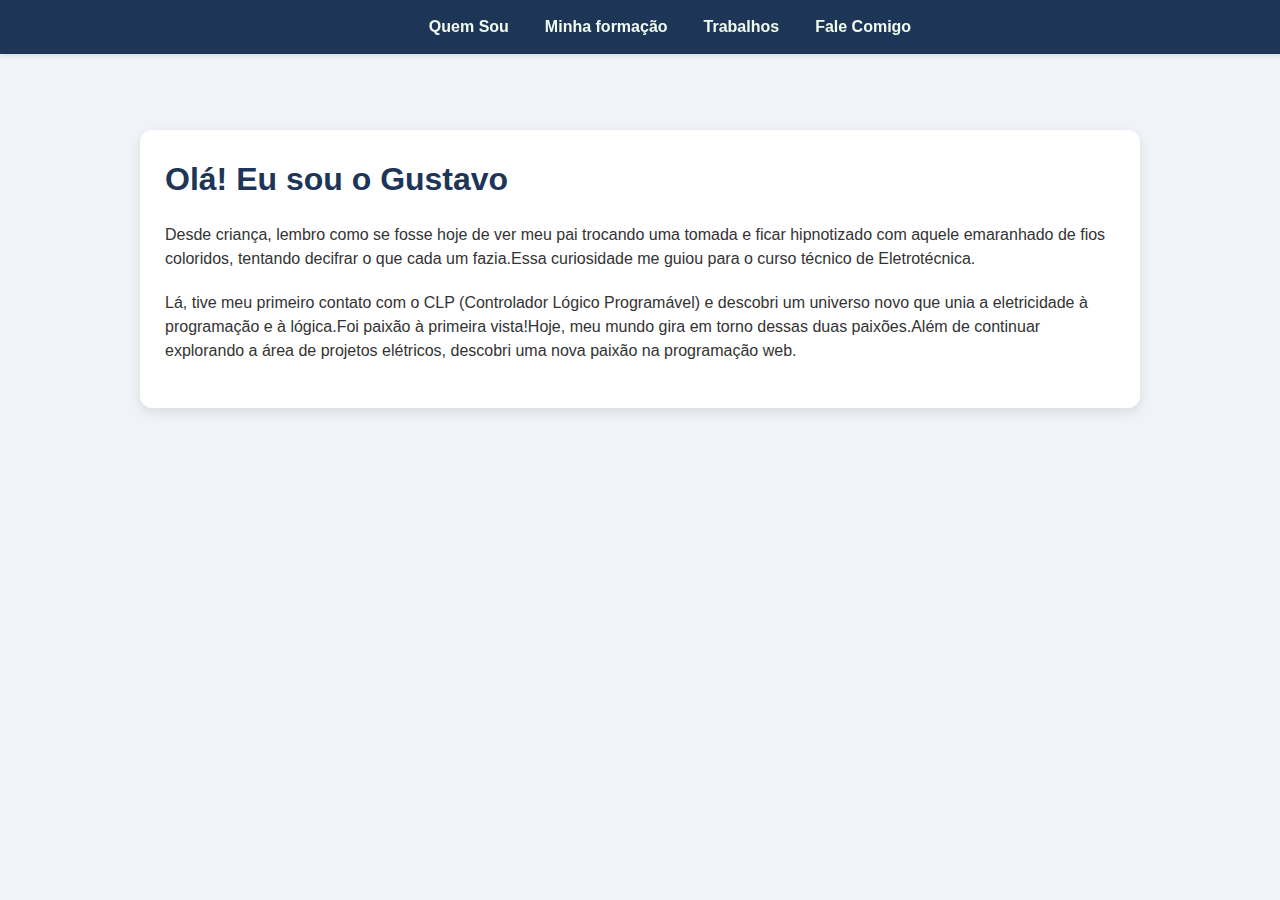
<file: index.html>
<!DOCTYPE html>
<html lang="pt-br">
<head>
    <meta charset="UTF-8">
    <title>Luiz Gustavo Capatto - Página Pessoal</title>
    <link rel="stylesheet" href="style.css">
</head>
<body>
    <nav>
        <ul>
            <li><a href="index.html">Quem Sou</a></li>
            <li><a href="formacao.html">Minha formação</a></li>
            <li><a href="portfolio.html">Trabalhos</a></li>
            <li><a href="contato.html">Fale Comigo</a></li>
        </ul>
    </nav>

    <div class="container">
        <h1>Olá! Eu sou o Gustavo</h1>
        <p style="margin-bottom: 20px;">Desde criança, lembro como se fosse hoje de ver meu pai trocando uma tomada e ficar hipnotizado com aquele emaranhado de fios coloridos, tentando decifrar o que cada um fazia.Essa curiosidade me guiou para o curso técnico de Eletrotécnica.</p>
        <p style="margin-bottom: 20px;">Lá, tive meu primeiro contato com o CLP (Controlador Lógico Programável) e descobri um universo novo que unia a eletricidade à programação e à lógica.Foi paixão à primeira vista!Hoje, meu mundo gira em torno dessas duas paixões.Além de continuar explorando a área de projetos elétricos, descobri uma nova paixão na programação web.</p>
    </div>

</body>
</html>
</file>
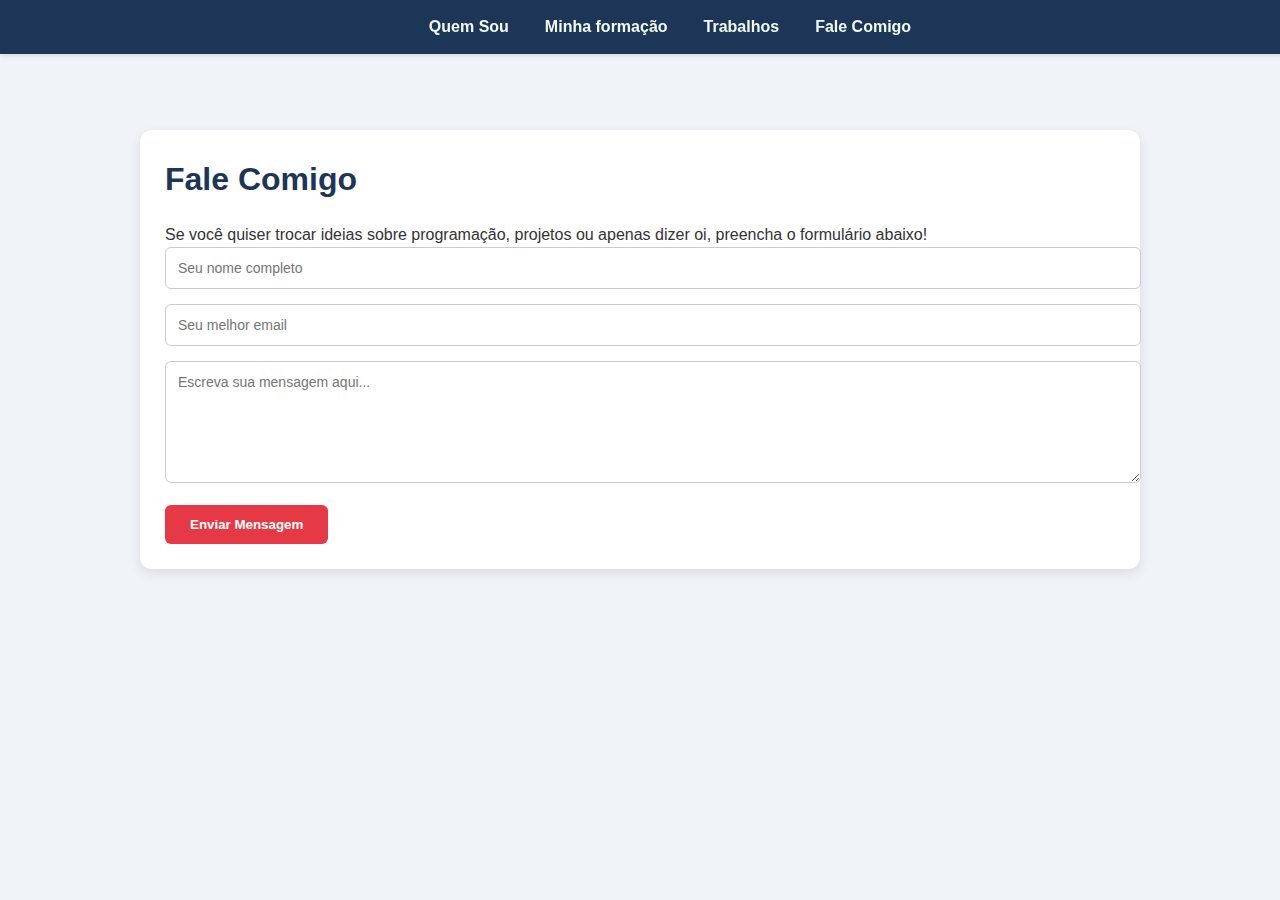
<file: contato.html>
<!DOCTYPE html>
<html lang="pt-br">
<head>
    <meta charset="UTF-8">
    <title>Contato - Luiz Gustavo Capatto</title>
    <link rel="stylesheet" href="style.css">
</head>
<body>
    <nav>
        <ul>
            <li><a href="index.html">Quem Sou</a></li>
            <li><a href="formacao.html">Minha formação</a></li>
            <li><a href="portfolio.html">Trabalhos</a></li>
            <li><a href="contato.html">Fale Comigo</a></li>
        </ul>
    </nav>

    <div class="container">
        <h1>Fale Comigo</h1>
        <p>Se você quiser trocar ideias sobre programação, projetos ou apenas dizer oi, preencha o formulário abaixo!</p>

        <form id="contatoForm">
            <input type="text" name="inputNome" placeholder="Seu nome completo" required>
            <input type="email" name="inputEmail" placeholder="Seu melhor email" required>
            <textarea name="mensagem" placeholder="Escreva sua mensagem aqui..." rows="6" required></textarea>
            <button type="submit">Enviar Mensagem</button>
        </form>
    </div>

    <script>
        document.getElementById('contatoForm').addEventListener('submit', function(e){
            e.preventDefault();
            alert('Obrigado! Sua mensagem foi recebida. (Simulação visual)');
            this.reset();
        });
    </script>
</body>
</html>
</file>
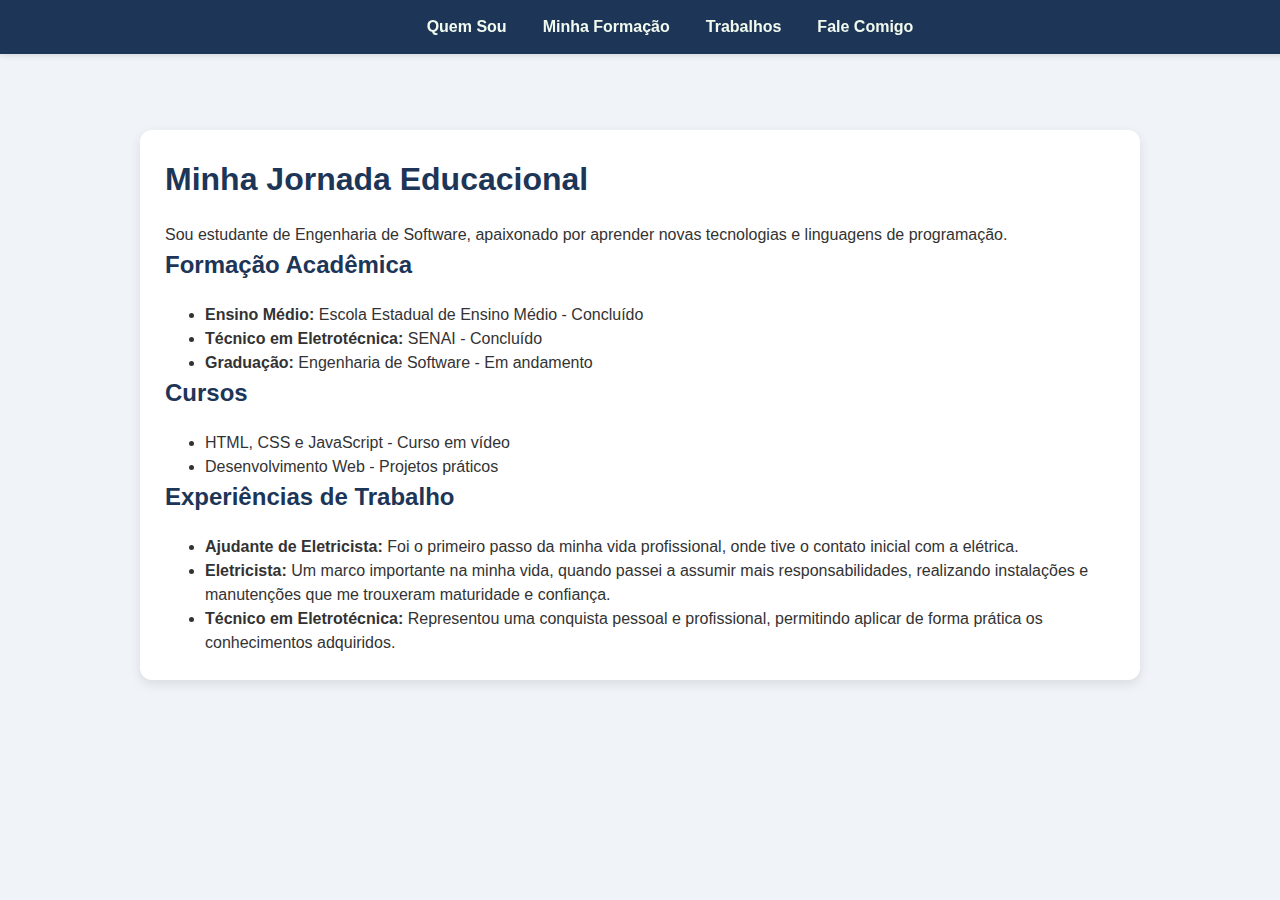
<file: formacao.html>
<!DOCTYPE html>
<html lang="pt-br">
<head>
    <meta charset="UTF-8">
    <title>Formação - Gustavo Capatto</title>
    <link rel="stylesheet" href="style.css">
</head>
<body>
    <nav>
        <ul>
            <li><a href="index.html">Quem Sou</a></li>
            <li><a href="formacao.html">Minha Formação</a></li>
            <li><a href="portfolio.html">Trabalhos</a></li>
            <li><a href="contato.html">Fale Comigo</a></li>
        </ul>
    </nav>

    <div class="container">
        <h1>Minha Jornada Educacional</h1>
        <p>Sou estudante de Engenharia de Software, apaixonado por aprender novas tecnologias e linguagens de programação.</p>
        
        <h2>Formação Acadêmica</h2>
        <ul style="padding-left: 40px;">
            <li><strong>Ensino Médio:</strong> Escola Estadual de Ensino Médio - Concluído</li>
            <li><strong>Técnico em Eletrotécnica:</strong> SENAI - Concluído</li>
            <li><strong>Graduação:</strong> Engenharia de Software - Em andamento</li>
        </ul>

        <h2>Cursos</h2>
        <ul style="padding-left: 40px;">
            <li>HTML, CSS e JavaScript - Curso em vídeo</li>
            <li>Desenvolvimento Web - Projetos práticos</li>
        </ul>

        <h2>Experiências de Trabalho</h2>
        <ul style="padding-left: 40px;">
           <li><strong>Ajudante de Eletricista:</strong> Foi o primeiro passo da minha vida profissional, onde tive o contato inicial com a elétrica.</li>
           <li><strong>Eletricista:</strong> Um marco importante na minha vida, quando passei a assumir mais responsabilidades, realizando instalações e manutenções que me trouxeram maturidade e confiança.</li>
           <li><strong>Técnico em Eletrotécnica:</strong> Representou uma conquista pessoal e profissional, permitindo aplicar de forma prática os conhecimentos adquiridos.</li>
        </ul>
    </div>
</body>
</html>
</file>
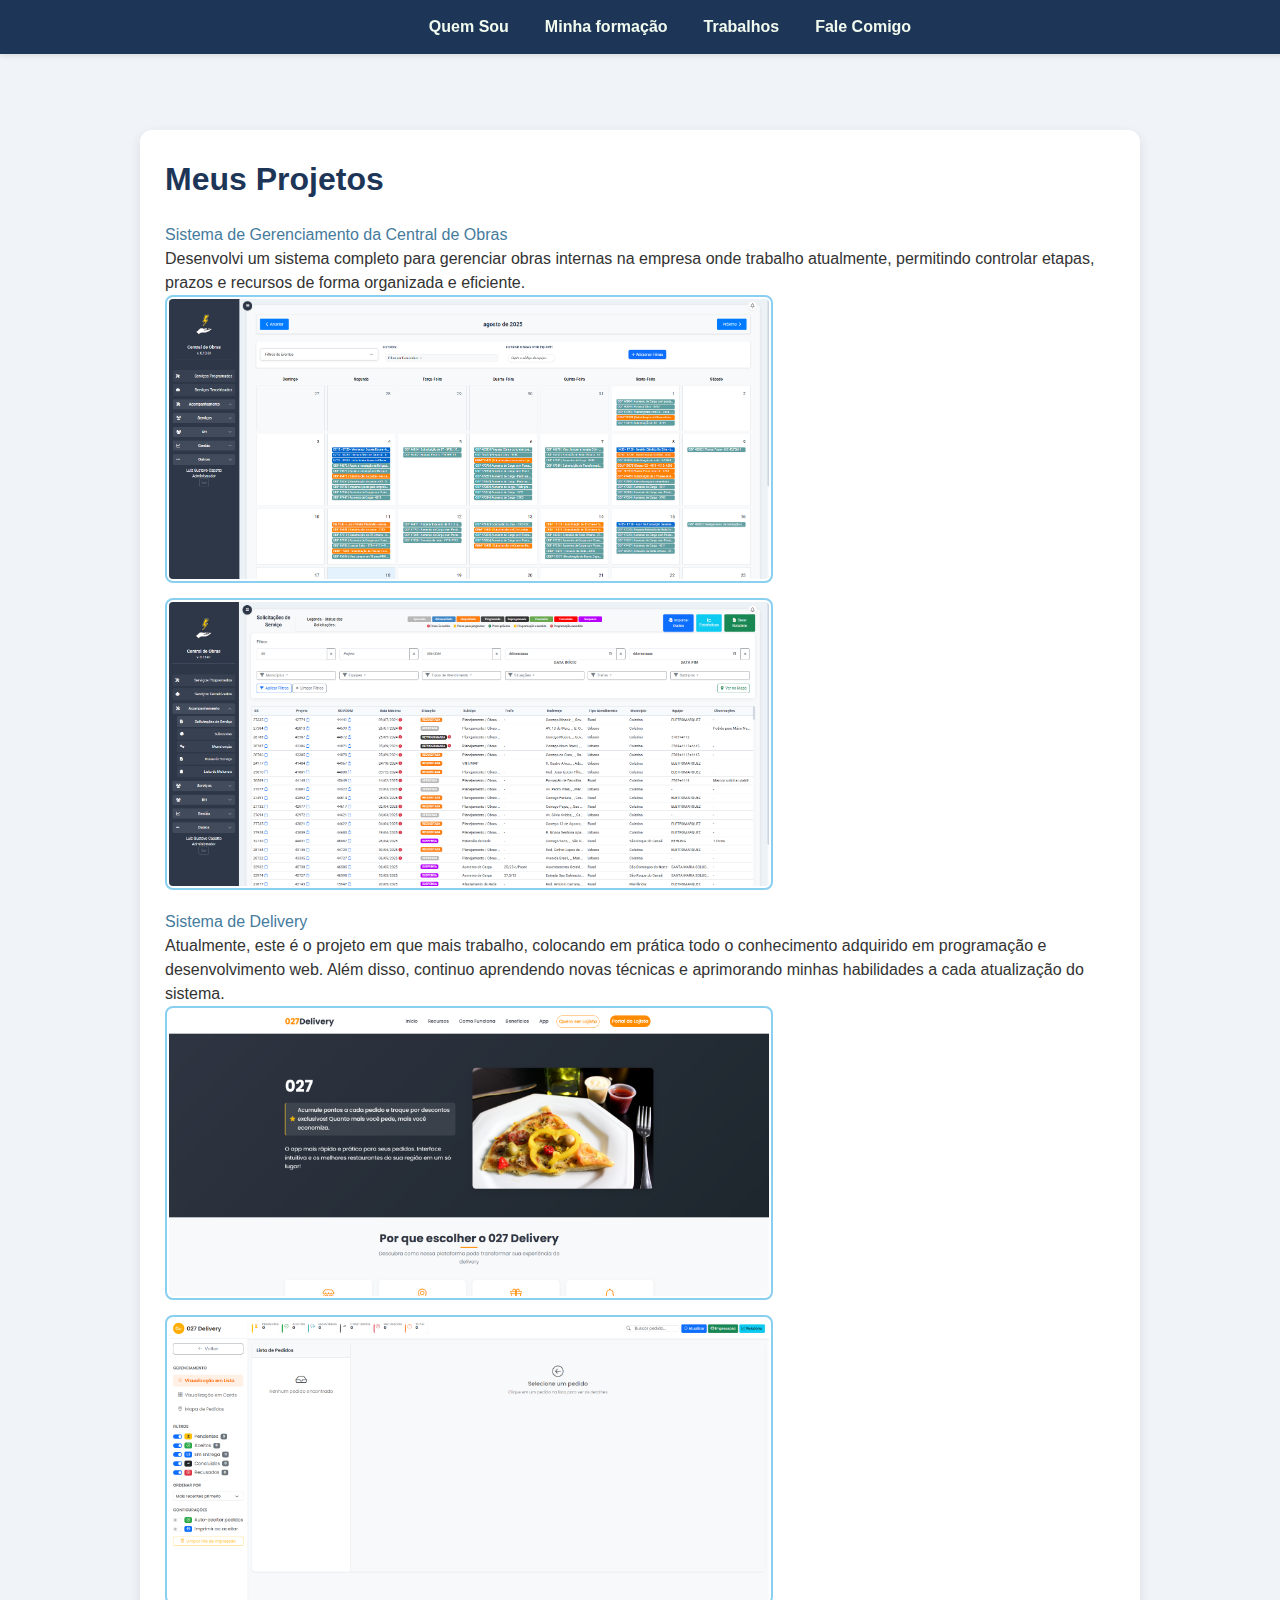
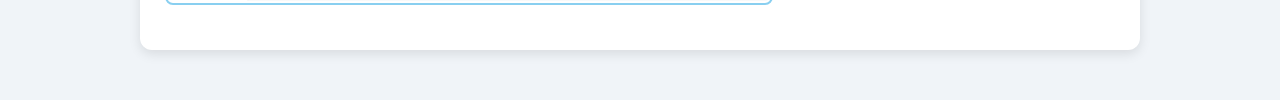
<file: portfolio.html>
<!DOCTYPE html>
<html lang="pt-br">
<head>
    <meta charset="UTF-8">
    <title>Trabalhos - Luiz Gustavo Capatto</title>
    <link rel="stylesheet" href="style.css">
</head>
<body>
    <nav>
        <ul>
            <li><a href="index.html">Quem Sou</a></li>
            <li><a href="formacao.html">Minha formação</a></li>
            <li><a href="portfolio.html">Trabalhos</a></li>
            <li><a href="contato.html">Fale Comigo</a></li>
        </ul>
    </nav>

    <div class="container">
        <h1>Meus Projetos</h1>

        <div class="portfolio-item">
            <a href="https://smcentraldeobras.netlify.app" target="_blank">Sistema de Gerenciamento da Central de Obras</a>
            <p>Desenvolvi um sistema completo para gerenciar obras internas na empresa onde trabalho atualmente, permitindo controlar etapas, prazos e recursos de forma organizada e eficiente.</p>
            <img src="imagens/central-obras-dashboard.png" alt="Dashboard do Sistema Central de Obras">
            <img src="imagens/central-obras-ss.png" alt="Solicitações de Serviço do Sistema Central de Obras">
        </div>

        <div class="portfolio-item">
            <a href="http://027delivery.com.br" target="_blank">Sistema de Delivery</a>
            <p>Atualmente, este é o projeto em que mais trabalho, colocando em prática todo o conhecimento adquirido em programação e desenvolvimento web. Além disso, continuo aprendendo novas técnicas e aprimorando minhas habilidades a cada atualização do sistema.</p>
            <img src="imagens/delivery-inicio.png" alt="Tela inicial do Sistema de Delivery">
            <img src="imagens/delivery-pedidos.png" alt="Tela de pedidos do Sistema de Delivery">
        </div>

    </div>
    
</body>
</html>
</file>
<file: style.css>
/* Reset básico */
* {
    margin: 0;
    padding: 0;
    font-family: 'Trebuchet MS', sans-serif;
}

/* Corpo da página */
body {
    background-color: #f0f4f8;
    color: #333;
    line-height: 1.5;
}

/* Menu fixo */
nav {
    background-color: #1d3557;
    color: #f1faee;
    padding: 15px 30px;
    position: fixed;
    top: 0;
    width: 100%;
    z-index: 100;
    box-shadow: 0 2px 5px rgba(0,0,0,0.1);
}

nav ul {
    list-style: none;
    display: flex;
    justify-content: center;
    flex-wrap: wrap;
}

nav ul li {
    margin: 0 18px;
}

nav ul li a {
    color: #f1faee;
    text-decoration: none;
    font-weight: 600;
    transition: color 0.3s;
}

nav ul li a:hover {
    color: #e63946;
}

/* Conteúdo centralizado */
.container {
    max-width: 950px;
    margin: 130px auto 50px auto;
    padding: 25px;
    background-color: #ffffff;
    border-radius: 12px;
    box-shadow: 0 4px 12px rgba(0,0,0,0.1);
}

/* Cabeçalhos */
h1, h2 {
    margin-bottom: 20px;
    color: #1d3557;
}

/* Links do portfólio */
.portfolio-item {
    margin-bottom: 20px;
}

.portfolio-item a {
    color: #457b9d;
    text-decoration: none;
    font-weight: 500;
}

.portfolio-item a:hover {
    text-decoration: underline;
}

/* Estilo das imagens do portfólio */
.portfolio-item img {
    width: 100%;
    max-width: 600px;
    margin-bottom: 15px;
    border-radius: 8px;
    display: block;
    border: 2px solid #89CFF0;
    padding: 2px;
}


/* Formulário de contato */
form input, form textarea {
    width: 100%;
    padding: 12px;
    margin-bottom: 15px;
    border-radius: 6px;
    border: 1px solid #ccc;
    font-size: 14px;
}

form button {
    padding: 12px 25px;
    border: none;
    background-color: #e63946;
    color: #fff;
    font-weight: bold;
    border-radius: 6px;
    cursor: pointer;
    transition: background-color 0.3s;
}

form button:hover {
    background-color: #d62839;
}
</file>
